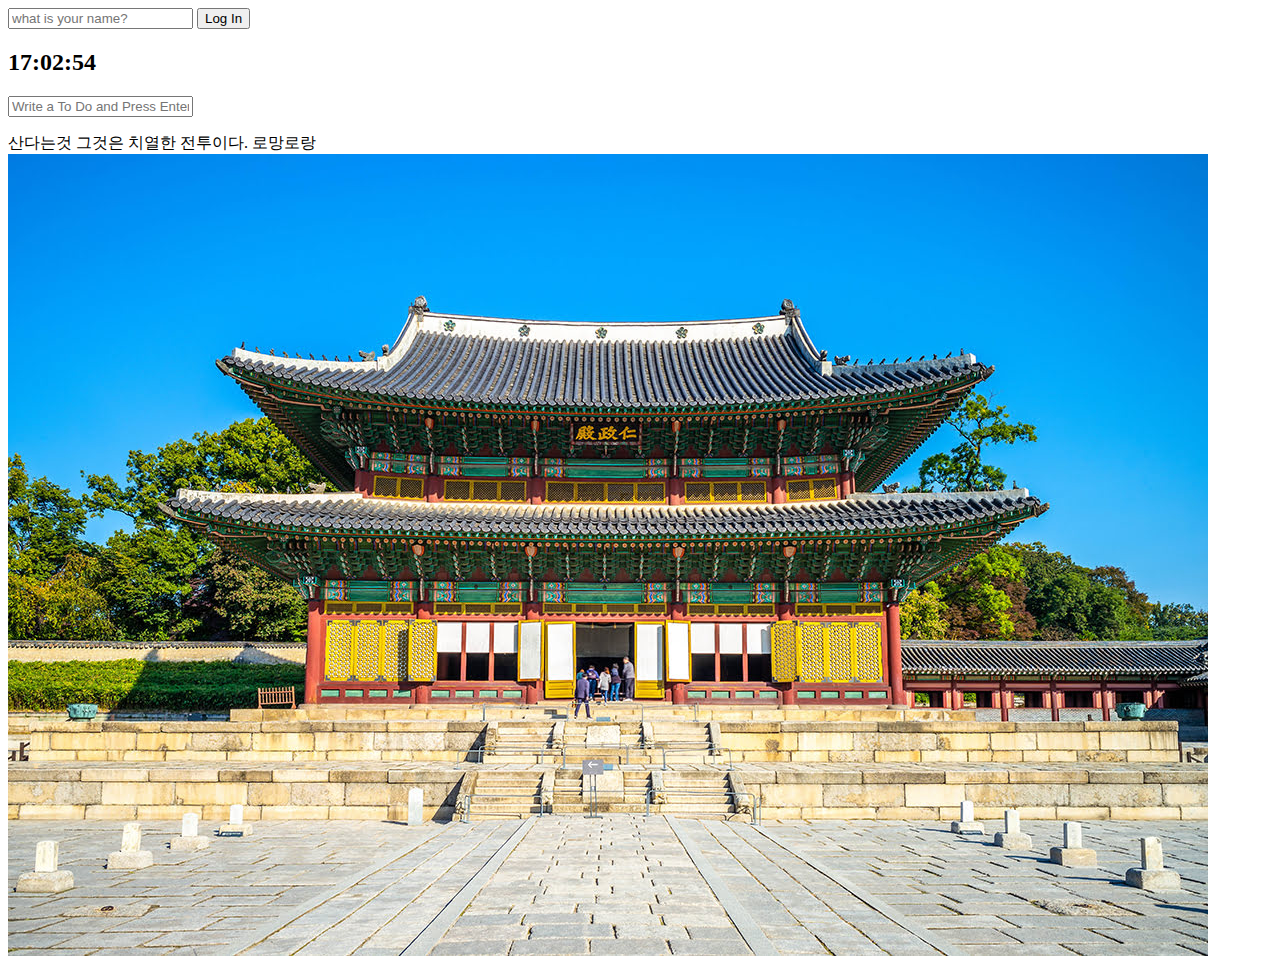
<file: index.html>
<!DOCTYPE html>
<html lang="ko">
<head>
    <meta charset="UTF-8">
    <meta http-equiv="X-UA-Compatible" content="IE=edge">
    <meta name="viewport" content="width=device-width, initial-scale=1.0">
    <link rel="stylesheet" href="./css/style.css"/> 
    <title>Momentum App</title>
</head>
<body>
    <form id="login-form" class="hidden">
        <input required maxlength="15" type="text" placeholder="what is your name?" />
        <input type="submit" value="Log In" />
    </form>
    <h2 id="clock">00:00:00</h2>
    <h1 id="greeting" class="hidden"> </h1>
    <form id="todo-form">
        <input type="text" placeholder="Write a To Do and Press Enter"
        required maxlength="20" />
    </form>
    <ul id="todo-list"></ul>
    <div id="quote">
        <span></span>
        <span></span>
    </div>
    <div id="weather">
        <span></span>
        <span></span>
    </div>
    <script src="./js/background.js"></script>
    <script src="./js/greetings.js"></script>
    <script src="./js/clock.js"></script>
    <script src="./js/quotes.js"></script>
    <script src="./js/todo.js"></script>
    <script src="./js/weather.js"></script>
</body>
</html>
</file>
<file: css/style.css>
.hidden {
    display: none;
}
</file>
